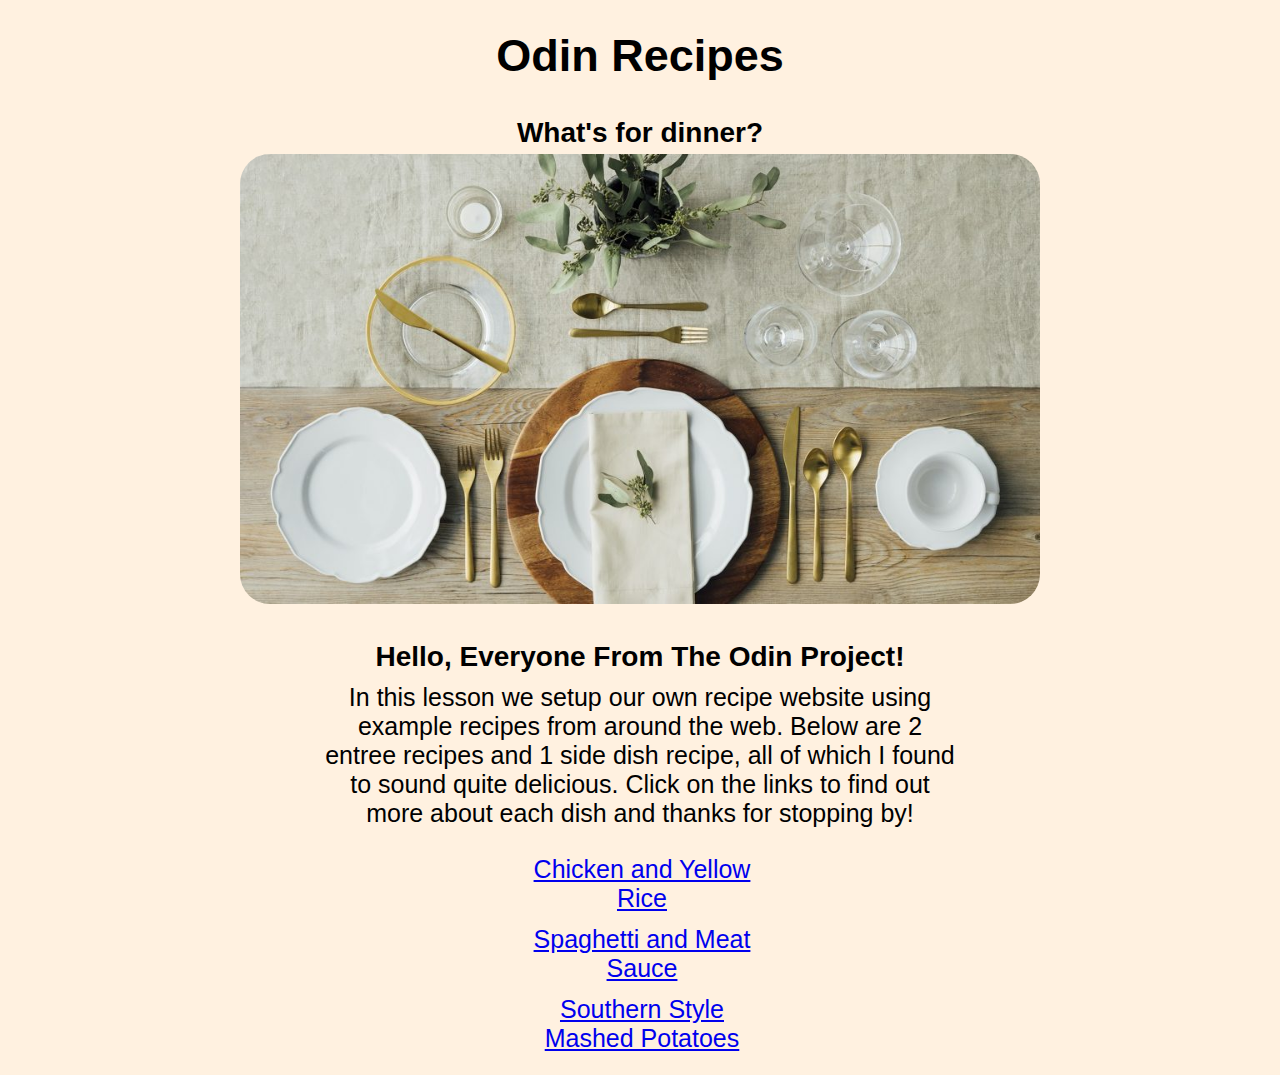
<file: index.html>
<!DOCTYPE html>
<html lang="en">
<head>
    <meta charset="UTF-8">
    <meta http-equiv="X-UA-Compatible" content="IE=edge">
    <meta name="viewport" content="width=device-width, initial-scale=1.0">
    <link rel="stylesheet" href="styles.css">
    <title>Odin Recipes</title>
</head>
<body>
    <h1>Odin Recipes</h1>
    <h3>What's for dinner?</h3>
    <img src="./images/table.jpg" alt="dinner-table-img">
    <br>
    <h3>Hello, Everyone From The Odin Project!</h3>
    <p>In this lesson we setup our own recipe website using example recipes from around the web. Below are 2 entree recipes and 1 side dish recipe, all of which I found to sound quite delicious. Click on the links to find out more about each dish and thanks for stopping by!</p>
    <div class="home-div">
        <ul class="home-list">
            <li class="home-list-item"><a href="./recipes/yellowRice.html">Chicken and Yellow Rice</a></li>
            <li class="home-list-item"><a href="./recipes/spaghetti.html">Spaghetti and Meat Sauce</a></li>
            <li class="home-list-item"><a href="./recipes/potatoes.html">Southern Style Mashed Potatoes</a></li>
        </ul>
    </div> 
</body>
</html>
</file>
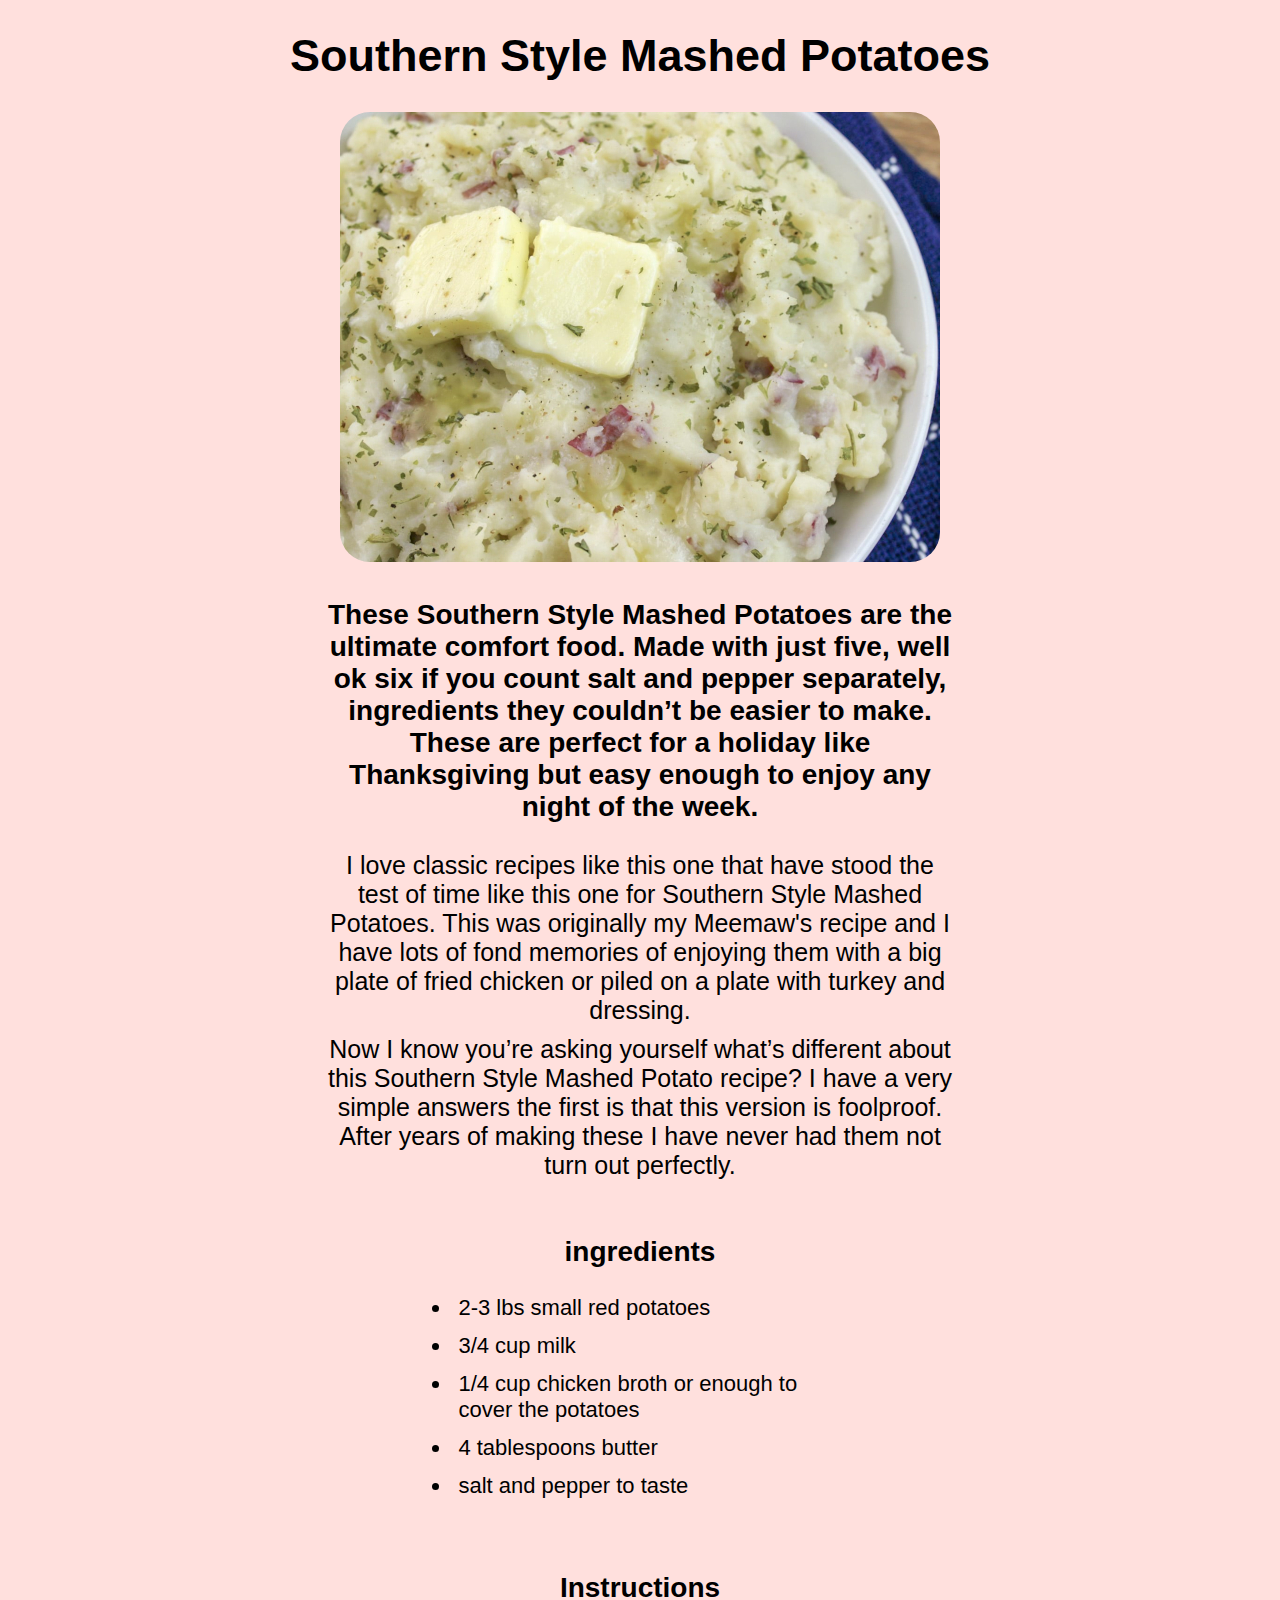
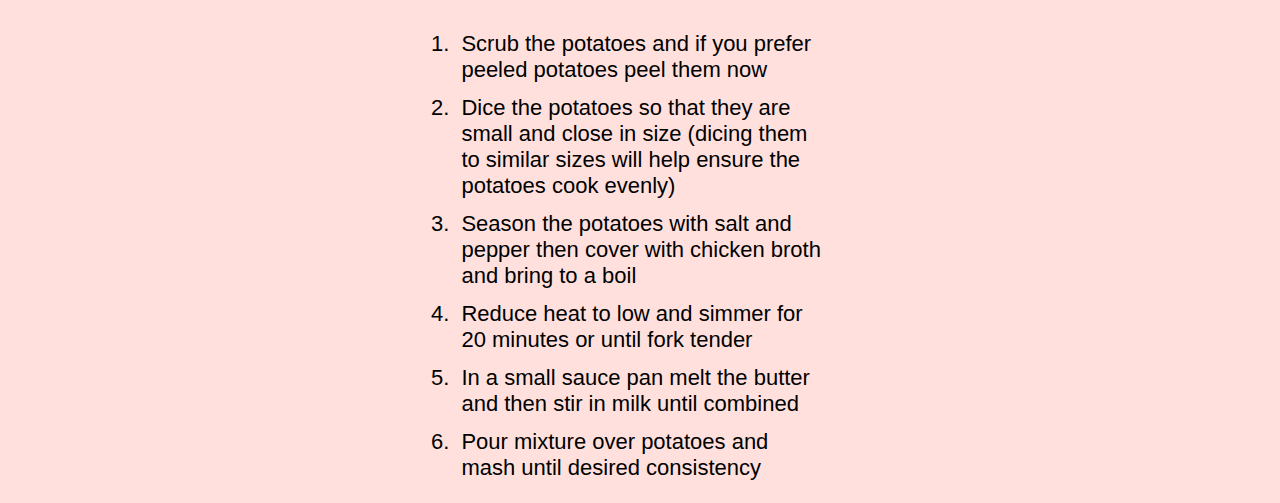
<file: recipes/potatoes.html>
<!DOCTYPE html>
<html lang="en">
<head>
    <meta charset="UTF-8">
    <meta http-equiv="X-UA-Compatible" content="IE=edge">
    <meta name="viewport" content="width=device-width, initial-scale=1.0">
    <link rel="stylesheet" href="../styles.css">
    <title>Southern Style Mashed Potatoes</title>
</head>
<body class="pot-page">
    <h1>Southern Style Mashed Potatoes</h1>
    <img class="recipe-img" src="../images/potatoes.jpg" alt="mashed-potatoes-img">

    <br>
    <h3>These Southern Style Mashed Potatoes are the ultimate comfort food. Made with just five, well ok six if you count salt and pepper separately, ingredients they couldn’t be easier to make. These are perfect for a holiday like Thanksgiving but easy enough to enjoy any night of the week.</h3>
    <br>
    <p>I love classic recipes like this one that have stood the test of time like this one for Southern Style Mashed Potatoes. This was originally my Meemaw's recipe and I have lots of fond memories of enjoying them with a big plate of fried chicken or piled on a plate with turkey and dressing.</p>
    <p>Now I know you’re asking yourself what’s different about this Southern Style Mashed Potato recipe? I have a very simple answers the first is that this version is foolproof. After years of making these I have never had them not turn out perfectly.</p>
    <br>
    <h3>ingredients</h3>
    <div>
        <ul>
            <li>2-3 lbs small red potatoes</li>
            <li>3/4 cup milk</li>
            <li>1/4 cup chicken broth or enough to cover the potatoes</li>
            <li>4 tablespoons butter</li>
            <li>salt and pepper to taste</li>
        </ul>
    </div>
    <br>
    <h3>Instructions</h3>

    <div>
        <ol>
            <li>Scrub the potatoes and if you prefer peeled potatoes peel them now</li>
            <li>Dice the potatoes so that they are small and close in size (dicing them to similar sizes will help ensure the potatoes cook evenly)</li>
            <li>Season the potatoes with salt and pepper then cover with chicken broth and bring to a boil</li>
            <li>Reduce heat to low and simmer for 20 minutes or until fork tender</li>
            <li>In a small sauce pan melt the butter and then stir in milk until combined</li>
            <li>Pour mixture over potatoes and mash until desired consistency</li>
        </ol>
    </div>

    
</body>
</html>
</file>
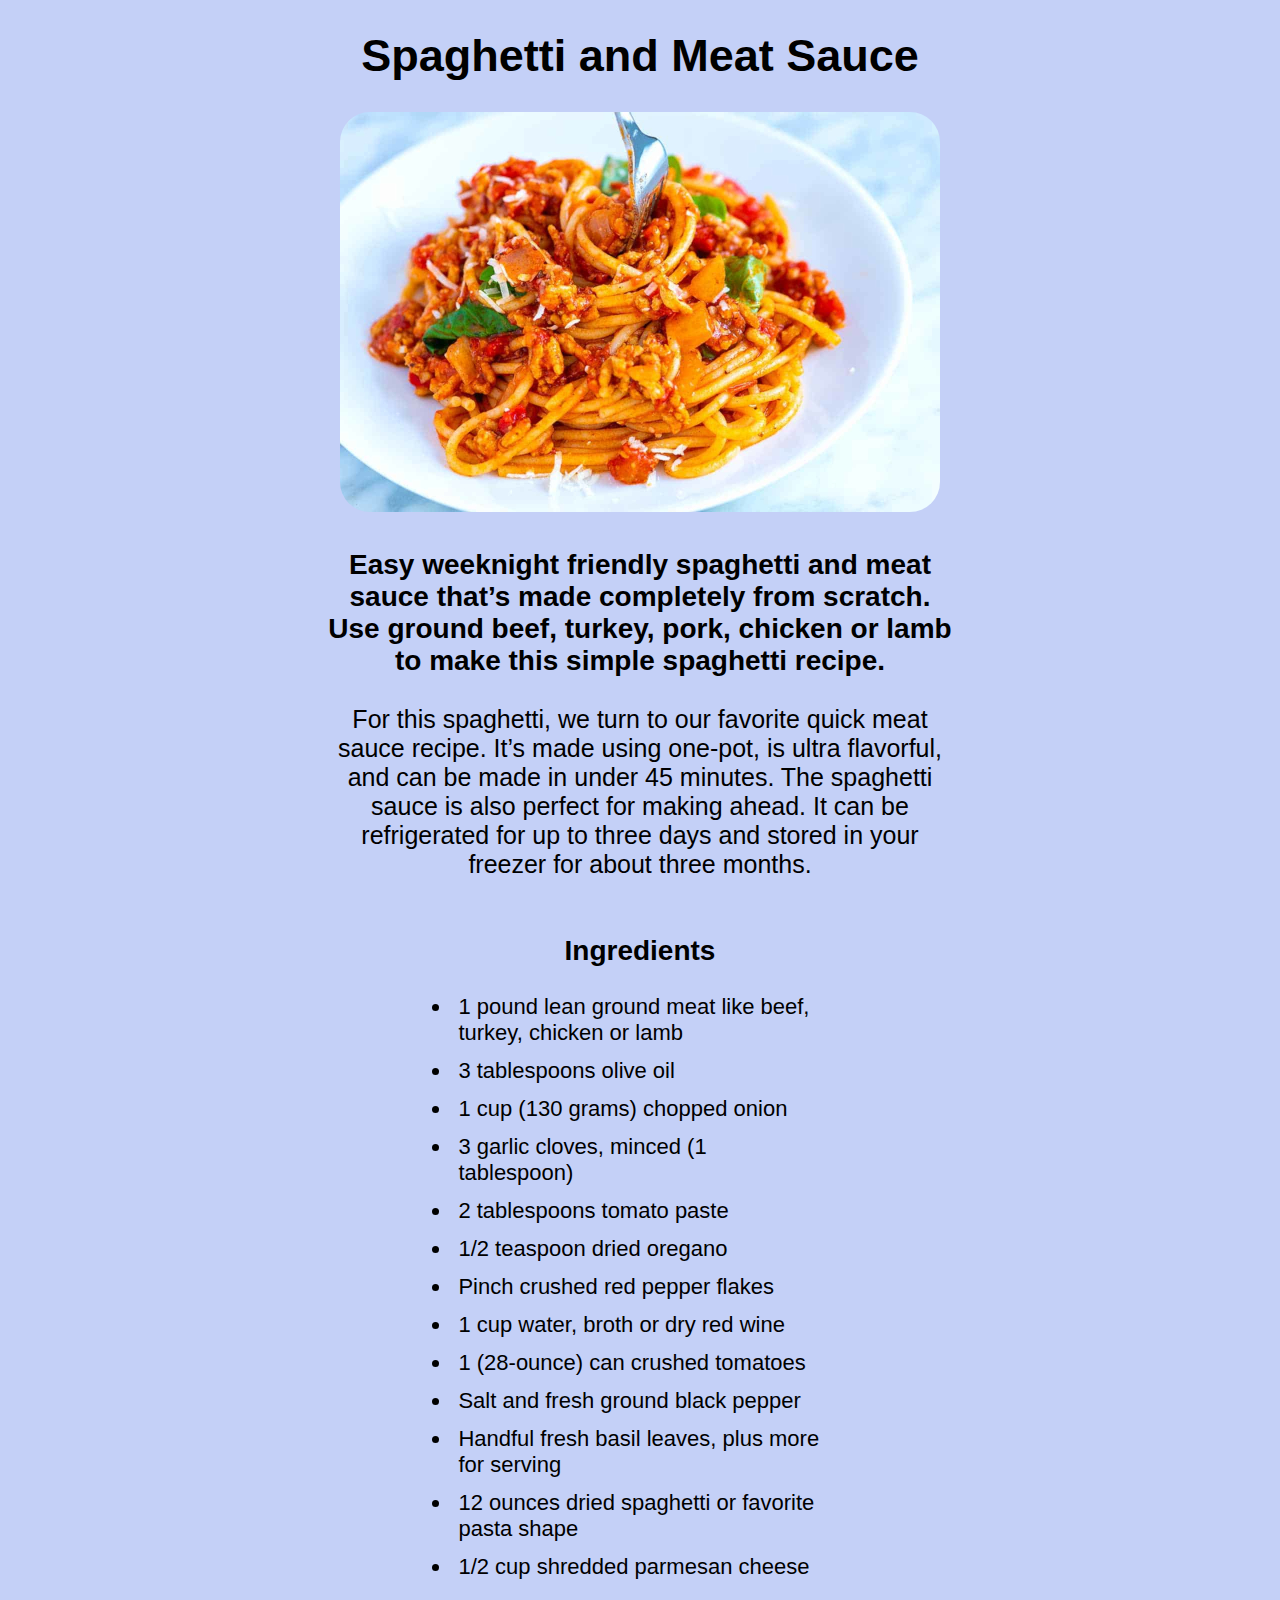
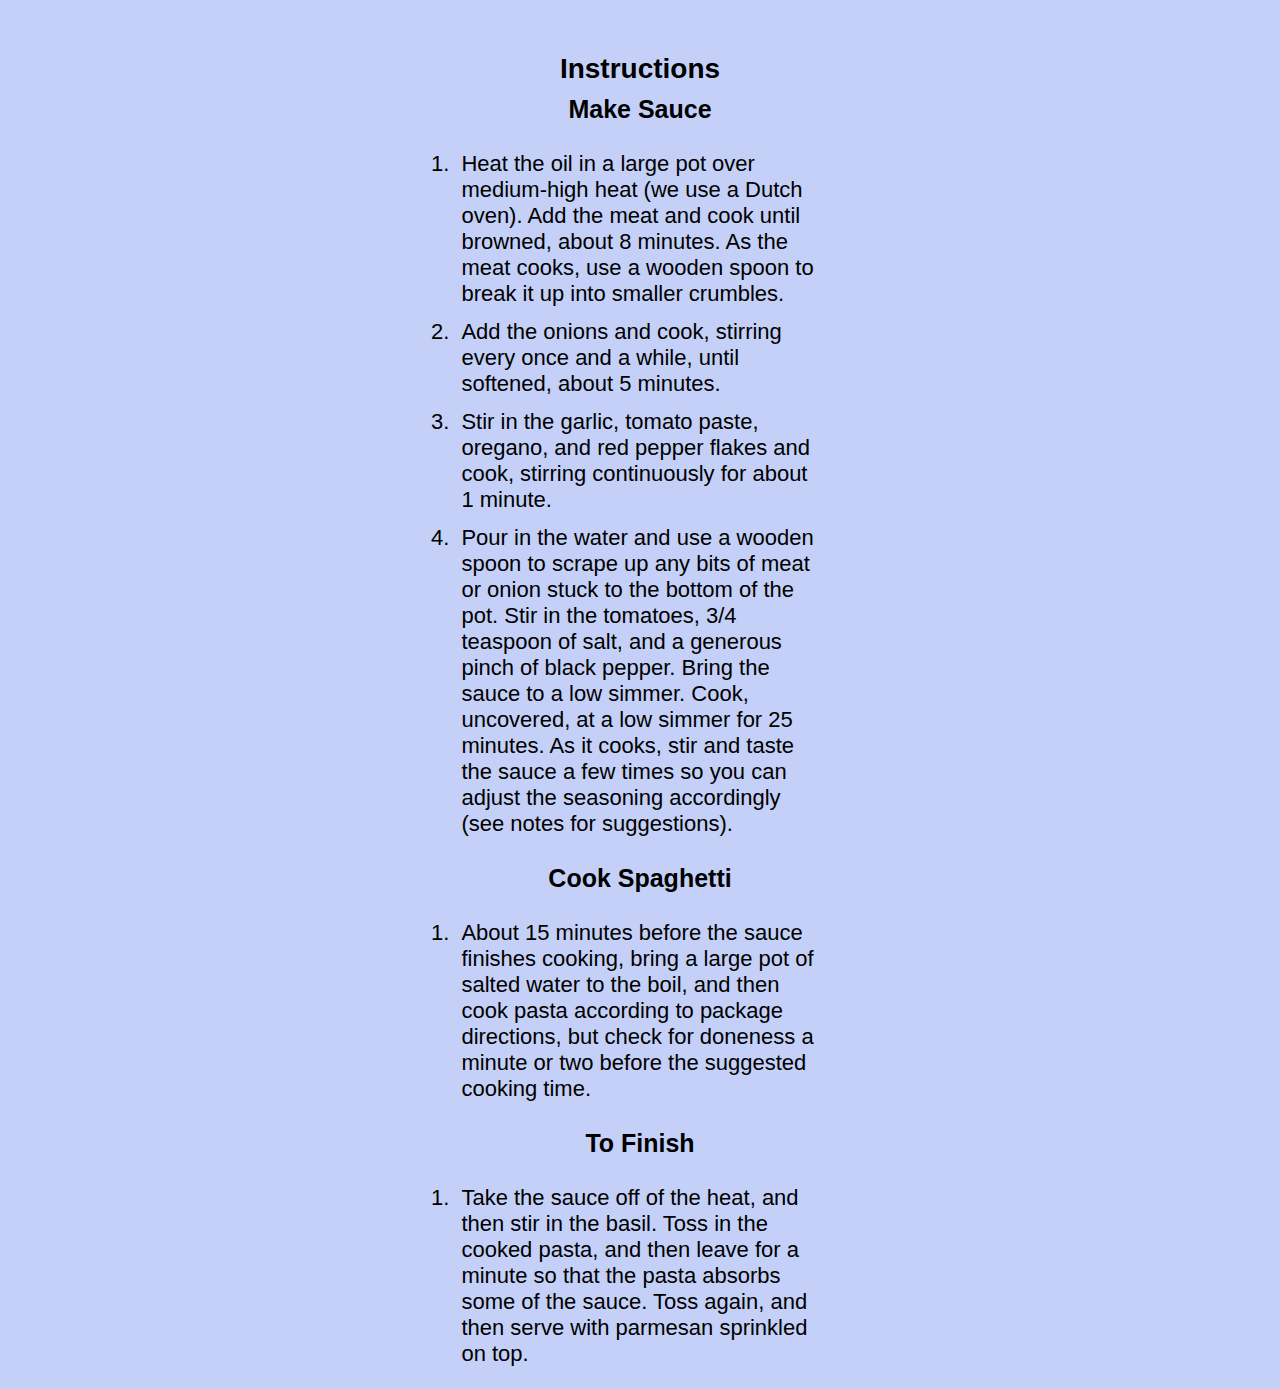
<file: recipes/spaghetti.html>
<!DOCTYPE html>
<html lang="en">
<head>
    <meta charset="UTF-8">
    <meta http-equiv="X-UA-Compatible" content="IE=edge">
    <meta name="viewport" content="width=device-width, initial-scale=1.0">
    <link rel="stylesheet" href="../styles.css">
    <title>Spaghetti Recipe</title>
</head>
<body class="spag-page">
    <h1>Spaghetti and Meat Sauce</h1>
    <img class="recipe-img" src="../images/spaghetti.jpg" alt="spaghetti-img">

    <br>
    <h3>Easy weeknight friendly spaghetti and meat sauce that’s made completely from scratch. Use ground beef, turkey, pork, chicken or lamb to make this simple spaghetti recipe.</h3>
    <br>
    <p>For this spaghetti, we turn to our favorite quick meat sauce recipe. It’s made using one-pot, is ultra flavorful, and can be made in under 45 minutes. The spaghetti sauce is also perfect for making ahead. It can be refrigerated for up to three days and stored in your freezer for about three months.</p>
    <br>
    <h3>Ingredients</h3>
    <div>
        <ul>
            <li>1 pound lean ground meat like beef, turkey, chicken or lamb</li>
            <li>3 tablespoons olive oil</li>
            <li>1 cup (130 grams) chopped onion</li>
            <li>3 garlic cloves, minced (1 tablespoon)</li>
            <li>2 tablespoons tomato paste</li>
            <li>1/2 teaspoon dried oregano</li>
            <li>Pinch crushed red pepper flakes</li>
            <li>1 cup water, broth or dry red wine</li>
            <li>1 (28-ounce) can crushed tomatoes</li>
            <li>Salt and fresh ground black pepper</li>
            <li>Handful fresh basil leaves, plus more for serving</li>
            <li>12 ounces dried spaghetti or favorite pasta shape</li>
            <li>1/2 cup shredded parmesan cheese</li>
        </ul>
    </div>
    <br>
    <h3>Instructions</h3>
    <p><b>Make Sauce</b></p>
    <div>
        <ol>
            <li>Heat the oil in a large pot over medium-high heat (we use a Dutch oven). Add the meat and cook until browned, about 8 minutes. As the meat cooks, use a wooden spoon to break it up into smaller crumbles.</li>
            <li>Add the onions and cook, stirring every once and a while, until softened, about 5 minutes.</li>
            <li>Stir in the garlic, tomato paste, oregano, and red pepper flakes and cook, stirring continuously for about 1 minute.</li>
            <li>Pour in the water and use a wooden spoon to scrape up any bits of meat or onion stuck to the bottom of the pot. Stir in the tomatoes, 3/4 teaspoon of salt, and a generous pinch of black pepper. Bring the sauce to a low simmer. Cook, uncovered, at a low simmer for 25 minutes. As it cooks, stir and taste the sauce a few times so you can adjust the seasoning accordingly (see notes for suggestions).</li>
        </ol>
    </div>
    <p><b>Cook Spaghetti</b></p>
    <div>
        <ol>
            <li>About 15 minutes before the sauce finishes cooking, bring a large pot of salted water to the boil, and then cook pasta according to package directions, but check for doneness a minute or two before the suggested cooking time.</li>
        </ol>
        <p><b>To Finish</b></p>
        <ol>
            <li>Take the sauce off of the heat, and then stir in the basil. Toss in the cooked pasta, and then leave for a minute so that the pasta absorbs some of the sauce. Toss again, and then serve with parmesan sprinkled on top.</li>
        </ol>
    </div>


    
</body>
</html>
</file>
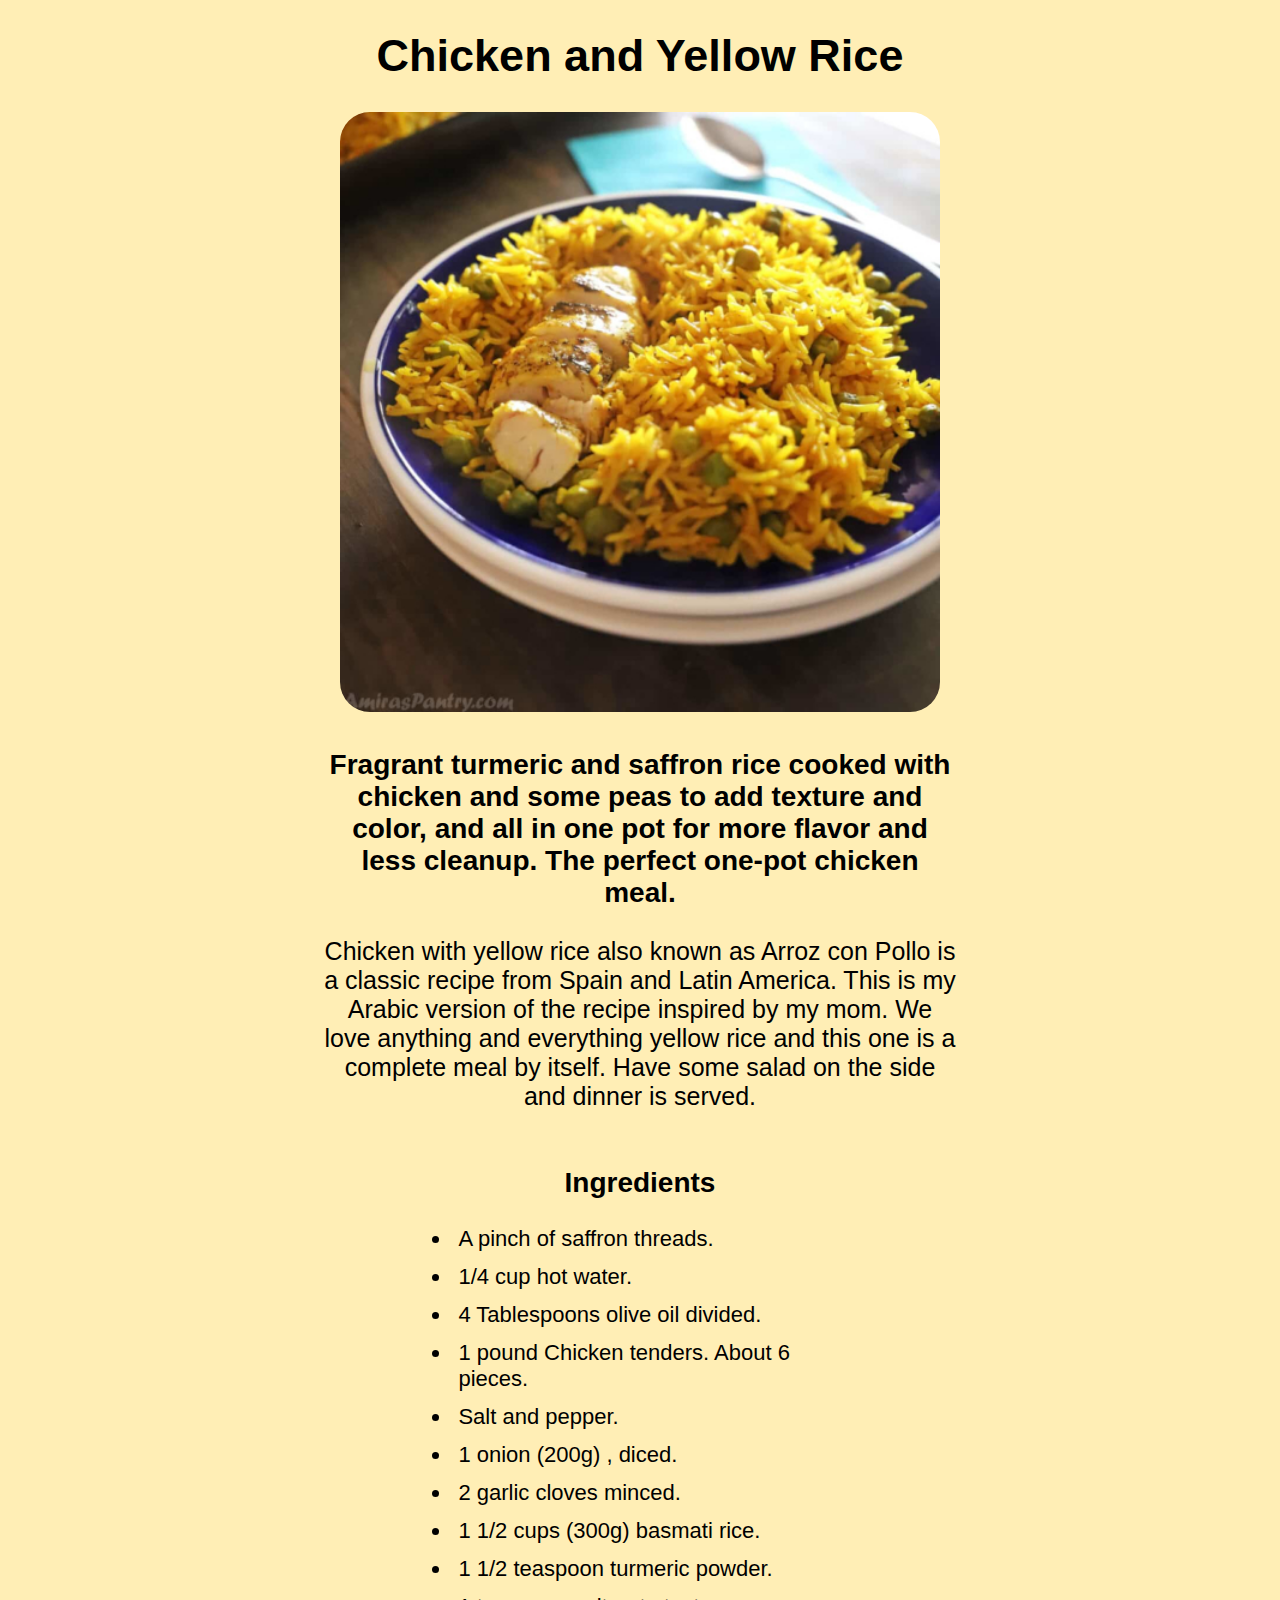
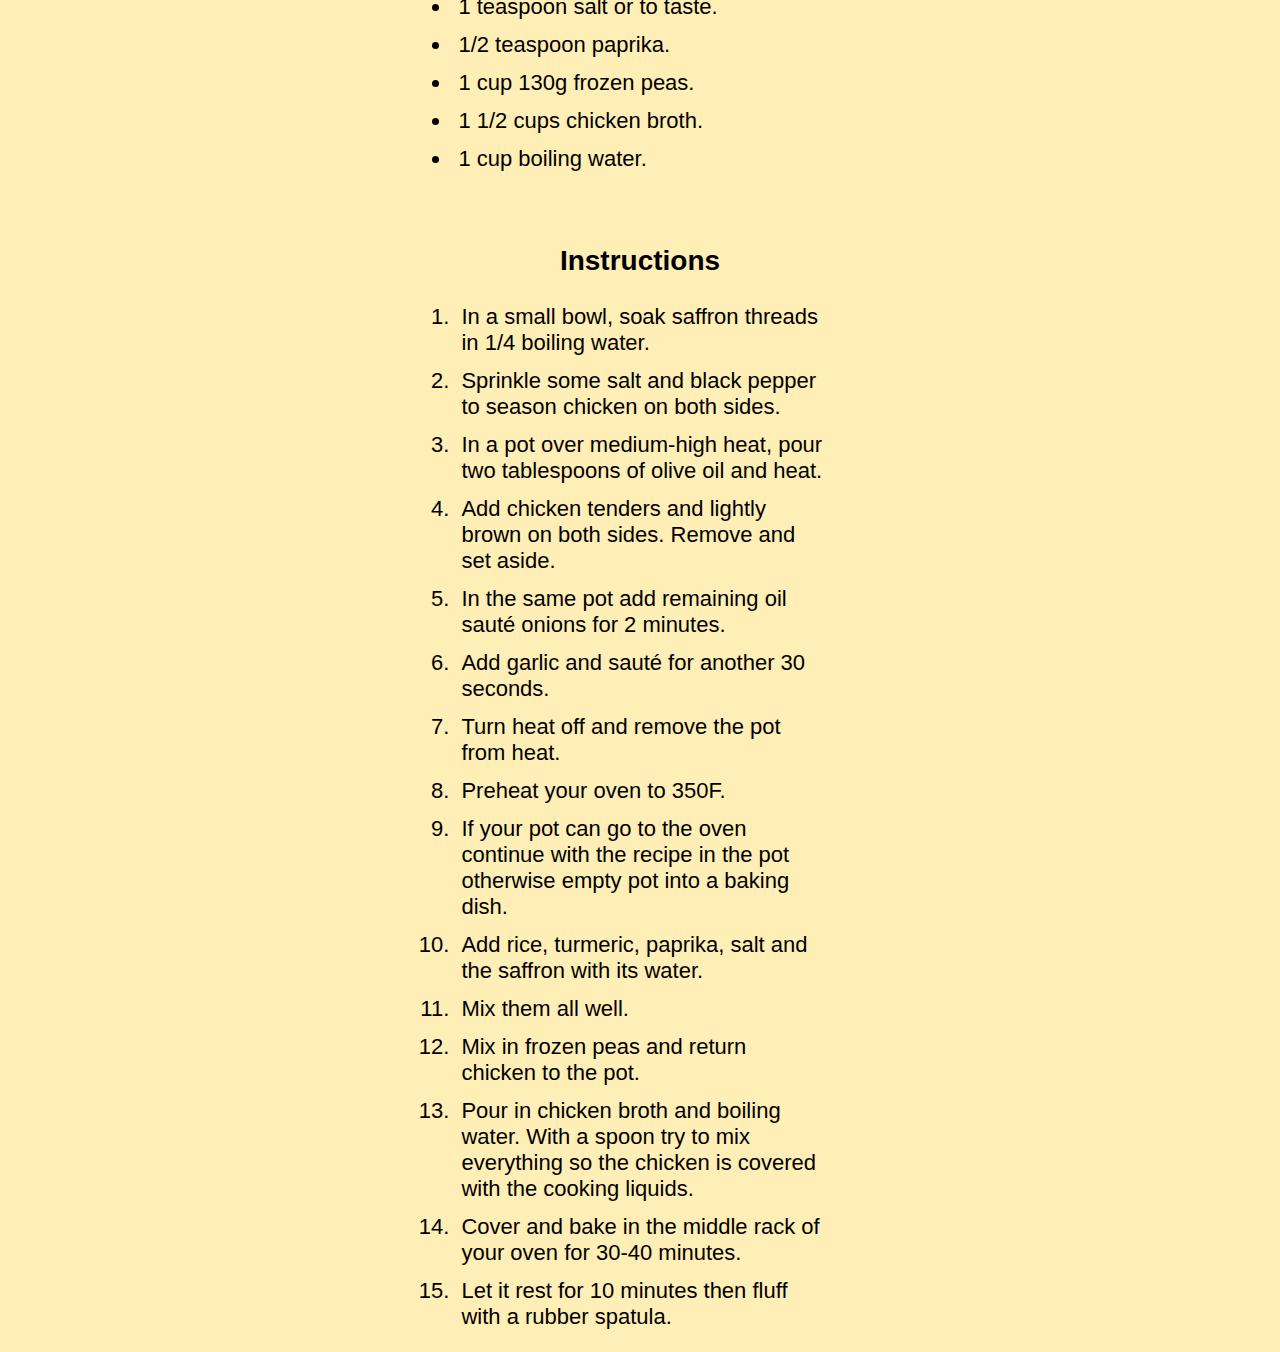
<file: recipes/yellowRice.html>
<!DOCTYPE html>
<html lang="en">
<head>
    <meta charset="UTF-8">
    <meta http-equiv="X-UA-Compatible" content="IE=edge">
    <meta name="viewport" content="width=device-width, initial-scale=1.0">
    <link rel="stylesheet" href="../styles.css">
    <title>Chicken & Yellow Rice Recipe</title>
</head>
<body class="rice-page">
    <h1>Chicken and Yellow Rice</h1>
    <img class="recipe-img" src="../images/rice.jpg" alt="rice dish image">
    <br>
    <h3>Fragrant turmeric and saffron rice cooked with chicken and some peas to add texture and color, and all in one pot for more flavor and less cleanup. The perfect one-pot chicken meal.</h3>
    <br>
    <p>Chicken with yellow rice also known as Arroz con Pollo is a classic recipe from Spain and Latin America. This is my Arabic version of the recipe inspired by my mom. We love anything and everything yellow rice and this one is a complete meal by itself. Have some salad on the side and dinner is served.</p>
    <br>
    <h3>Ingredients</h3>

    <div>
        <ul>
            <li>A pinch of saffron threads.</li>
            <li>1/4 cup hot water.</li>
            <li>4 Tablespoons olive oil divided.</li>
            <li>1 pound Chicken tenders. About 6 pieces.</li>
            <li>Salt and pepper.</li>
            <li>1 onion (200g) , diced.</li>
            <li>2 garlic cloves minced.</li>
            <li>1 1/2 cups (300g) basmati rice.</li>
            <li>1 1/2 teaspoon turmeric powder.</li>
            <li>1 teaspoon salt or to taste.</li>
            <li>1/2 teaspoon paprika.</li>
            <li>1 cup 130g frozen peas.</li>
            <li>1 1/2 cups chicken broth.</li>
            <li>1 cup boiling water.</li>
        </ul>
    </div>
    <br>
    <h3>Instructions</h3>
    <div>
        <ol>
            <li>In a small bowl, soak saffron threads in 1/4 boiling water.</li>
            <li>Sprinkle some salt and black pepper to season chicken on both sides.</li>
            <li>In a pot over medium-high heat, pour two tablespoons of olive oil and heat.</li>
            <li>Add chicken tenders and lightly brown on both sides. Remove and set aside.</li>
            <li>In the same pot add remaining oil sauté onions for 2 minutes.</li>
            <li>Add garlic and sauté for another 30 seconds.</li>
            <li>Turn heat off and remove the pot from heat.</li>
            <li>Preheat your oven to 350F.</li>
            <li>If your pot can go to the oven continue with the recipe in the pot otherwise empty pot into a baking dish.</li>
            <li>Add rice, turmeric, paprika, salt and the saffron with its water.</li>
            <li>Mix them all well.</li>
            <li>Mix in frozen peas and return chicken to the pot.</li>
            <li>Pour in chicken broth and boiling water. With a spoon try to mix everything so the chicken is covered with the cooking liquids.</li>
            <li>Cover and bake in the middle rack of your oven for 30-40 minutes.</li>
            <li>Let it rest for 10 minutes then fluff with a rubber spatula.</li>
        </ol>
    </div>
</body>
</html>
</file>
<file: styles.css>
body {
    font-family: Arial, sans-serif;
    background-color: rgb(255, 241, 224);
    text-align: center;
}

div{
    margin-left: auto;
    margin-right: auto;
    width: 30%;
}

img {
    border-radius: 30px;
    max-width: 800px;
    min-width: 200px;
    height: auto;
    width: 80%;
}

p {
    width: 50%;
    margin: auto;
    font-size: 25px;
}

h1 {
    font-size: 45px;
}

h3 {
    font-size: 28px;
    width: 50%;
    margin-left: auto;
    margin-right: auto;
    margin-bottom: 0;
    font-weight: bold;
}

li {
    padding: 6px;
    font-size: 22px;
}

ul {
    padding-left: 2px;
    text-align: left;
}

ol {
    padding-left: 5px;
    text-align: left;
}

.recipe-img {
    border-radius: 30px;
    max-width: 600px;
    min-width: 200px;
    height: auto;
    width: 80%;
}


p,
h2,
h3 {
    padding: 5px;
    max-width: 700px;
}


.rice-page {
    font-family: Arial, sans-serif;
    background-color: rgb(255, 238, 181);
    color: black;
    text-align: center;
}

.spag-page {
    font-family: Arial, sans-serif;
    background-color: rgb(196, 208, 247);
    color: black;
    text-align: center;
}

.pot-page {
    font-family: Arial, sans-serif;
    background-color: rgb(255, 224, 221);
    color: black;
    text-align: center;
}


.home-list {
    text-align: center;
    list-style: none;
    width: 100%;
}

.home-div {
    margin-left: auto;
    margin-right: auto;
    width: 20%;
    min-width: 200px;
}
.home-list-item {
    font-size: 25px;
}
</file>
